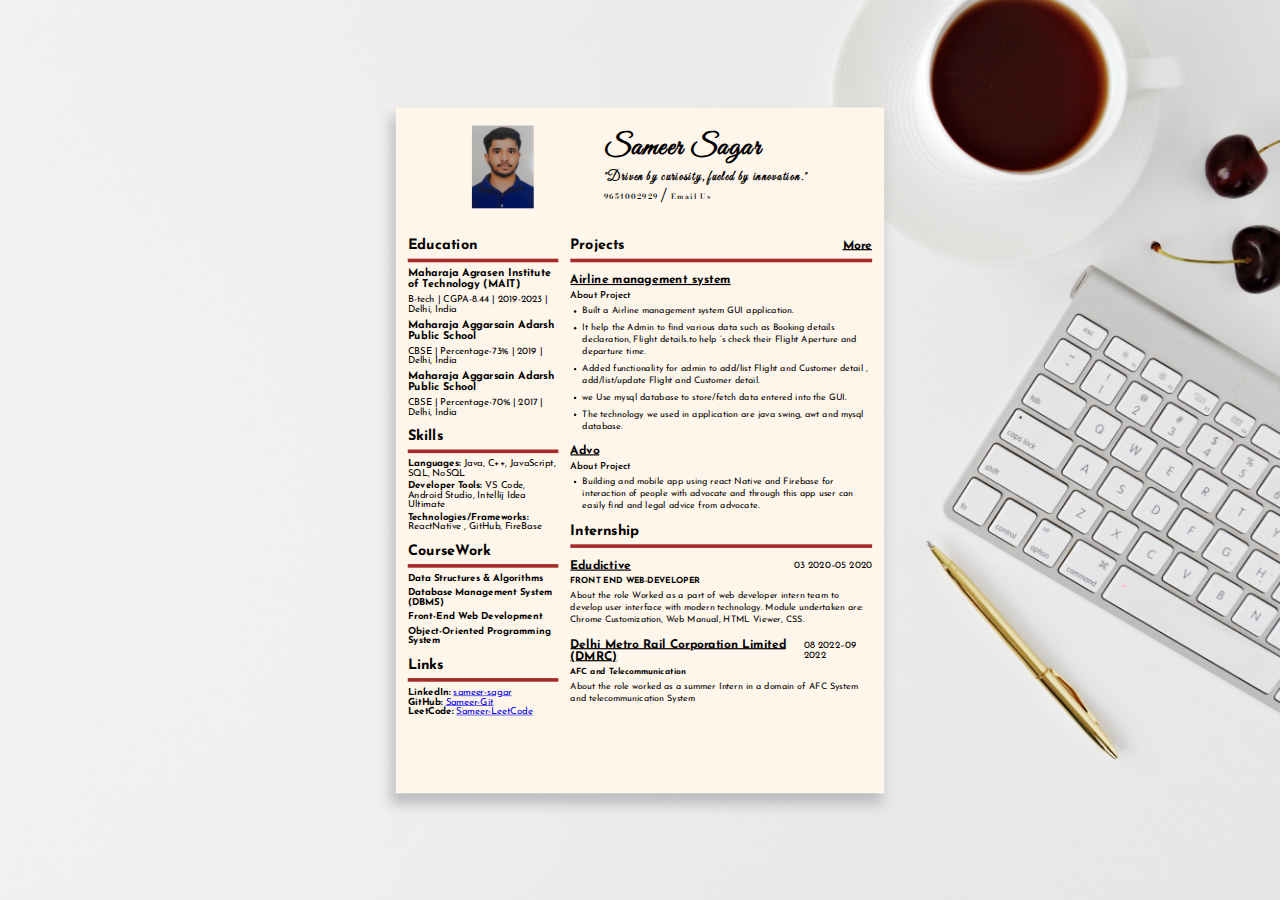
<file: resume.html>
<!DOCTYPE html>
<html lang="en">
  <head>
    <meta charset="UTF-8" />
    <meta name="viewport" content="width=device-width, initial-scale=1.0" />
    <link rel="stylesheet" href="resume.css" />
    <link rel="stylesheet" href="pop.css">
    <title>Sameer Resume</title>
  </head>
  <body>
    <div class="main-container" >
      <div id="container">
        <div class="my-det">
          <img src="image/20220426_160945.jpg" alt="" />
          <div class="my-name">
            <h2>Sameer Sagar</h2>
            <p>"Driven by curiosity, fueled by innovation."</p>
            <p><a href="tel:+919654002929">9654002929</a> | <a href="mailto:sameersagar2001@gmail.com">Email Us</a></p>
          </div>
        </div>

        <div class="below-container">
          <div class="left-container">
            <div class="det-colomns">
              <div class="heading">
                <h2>Education</h2>
              </div>
              <hr/>
              <div class="education-det">
                <div class="collage-name">
                  <h3>Maharaja Agrasen Institute of Technology (MAIT)</h3>   
                </div>
                <div class="program">
                  <p>B-tech | CGPA-8.44 | 2019-2023 | Delhi, India</p>
                </div>
              </div>
              <div class="education-det">
                <div class="collage-name">
                  <h3>Maharaja Aggarsain Adarsh Public School</h3>   
                </div>
                <div class="program">
                  <p>CBSE | Percentage-73% | 2019 | Delhi, India</p>
                </div>
              </div>
              <div class="education-det">
                <div class="collage-name">
                  <h3>Maharaja Aggarsain Adarsh Public School</h3>   
                </div>
                <div class="program">
                  <p>CBSE | Percentage-70% | 2017 | Delhi, India</p>
                </div>
              </div>
             
          </div>
          <div class="det-colomns">
              <div class="heading">
                <h2>Skills</h2>
                
              </div>
              <hr/>
               <div class="skill">
                <p><b>Languages: </b> Java, C++, JavaScript, SQL, NoSQL</p>
                <p><b>Developer Tools: </b>VS Code, Android Studio, Intellij Idea Ultimate</p>
                <p><b>Technologies/Frameworks: </b> ReactNative , GitHub, FireBase</p>
               </div>
          </div>
          <div class="det-colomns">
            <div class="heading">
              <h2>CourseWork</h2>
              
            </div>
            <hr/>
             <div class="coursework">
              <p>Data Structures & Algorithms</p>
              <p>Database Management System (DBMS)</p>
              <p>Front-End Web Development</p>
              <p>Object-Oriented Programming System</p>
             </div>
          </div>
          <div class="det-colomns">
            <div class="heading">
              <h2>Links</h2>
              
            </div>
            <hr/>
            <div class="links">
              <p><b>LinkedIn: </b><a href="https://www.linkedin.com/in/sameer-sagar/">sameer-sagar</a></p>
              <p><b>GitHub: </b><a href="https://github.com/sameer2002">Sameer-Git</a></p>
              <p><b>LeetCode: </b><a href="https://leetcode.com/sameer2001/">Sameer-LeetCode</a></p>
             </div>
             </div>
            </div>
          <div class="right-container">
               
              <div class="det-colomns">
                <div class="heading">
                  <h2>Projects</h2>
                  <a href="#">More</a>
                </div>
                <hr/>
                <div class="project">
                  <h3>Airline management system

                  </h3>
                  <h4>About Project</h4>
                  <ul class="about">
                    <li>Built a Airline management system GUI application.</li>
                    <li>It help the Admin to find various data such as Booking details declaration, Flight details.to help ’s
                      check their Flight Aperture and departure time.</li>
                    <li>Added functionality for admin to add/list Flight and Customer detail , add/list/update Flight and
                      Customer detail.</li>
                    <li>we Use mysql database to store/fetch data entered into the GUI.
                    </li>
                    <li>The technology we used in application are java swing, awt and mysql database.</li>
                  </ul>
                </div>
                <div class="project">
                  <h3>Advo
                  </h3>
                  <h4>About Project</h4>
                  <ul class="about">
                    <li> Building and mobile app using react Native and Firebase for interaction of people
                      with advocate and through this app user can easily find and legal advice from advocate.</li>
                   </ul>
                </div>
             </div>
             <div class="det-colomns">
                <div class="heading">
                  <h2>Internship</h2>
                </div>
                <hr/>
                <div class="internship">
                  <div class="internship-name">
                      <h3>Edudictive</h3>
                      <p>03 2020–05 2020</p>
                  </div>
                  <h4>FRONT END WEB-DEVELOPER</h4>
                  <p> About the role Worked as a part of web developer intern team to develop user interface with
                    modern technology. Module undertaken are: Chrome Customization, Web Manual, HTML
                    Viewer, CSS.</p>
             </div>
             <div class="internship">
              <div class="internship-name">
                  <h3>Delhi Metro Rail Corporation Limited (DMRC)</h3>
                  <p>08 2022–09 2022</p>
              </div>
              <h4>AFC and Telecommunication</h4>
              <p> About the role worked as a summer Intern in a domain of AFC System and telecommunication
                System</p>
         </div>
          </div>
        </div>
      </div>
    </div>
    <script src="resume.js"></script>
  </body>
</html>
</file>
<file: resume.css>
@import url('https://fonts.googleapis.com/css2?family=Bodoni+Moda:opsz,wght@6..96,400;6..96,500;6..96,600;6..96,700;6..96,800&family=Great+Vibes&family=Josefin+Sans:wght@100;200;300;400;500;600;700&display=swap');
*{
    margin: 0;
    padding: 0;
}
body{
/*font-family: 'Bodoni Moda', serif;
font-family: 'Great Vibes', cursive;*/
font-family: 'Josefin Sans', sans-serif;
overflow: hidden;
}

.main-container{
    width: 100%;
    background-color: black;
    background-image: url(image/leone-venter-VieM9BdZKFo-unsplash.jpg);
    height: 100vh;  
    display: flex;
    align-items: center;
    justify-content: center;
    overflow: hidden;
    background-position: center;
    background-repeat: no-repeat;
    background-size: cover;
   
}
#container{
  transform: translateY(100%); /* start position */
  opacity: 0; /* make content invisible initially */

  position: relative;
  top: 0;

  transition: transform 1s;
  box-shadow: -6px 16px 20px 2px #bcbcbc;
    scale: 0.6;
    width: 210mm;
    /* margin: auto; */
    height: 297mm;
    background-color: #fff6eb;
    /*background-image: url(/Images/kiwihug-y_2GC4EhOP4-unsplash.jpg);*/
    background-position: center;
    background-repeat: no-repeat;
    background-size: cover;
    padding: 10px;
  
    
    }
    .my-det>img{
       width: 13%;
    }
    .my-det{
      margin-top: 20px;
        font-family: 'Great Vibes', cursive;
        letter-spacing: 2px;
        font-size: 2em;
        display: flex;
        align-items: center;
        justify-content: space-evenly;
    }
    .my-name{
      display: grid;
      gap: 0.2em;
    }
    .my-name>p{
      font-size: 20px;
      font-weight: 600;

    }
    .my-name>p a{
        text-decoration: none;
        color: black;
        font-size: 12px;
        font-weight: 600;
        font-family: 'Bodoni Moda', serif
    }
    .det-colomns{
      margin-top: 20px;
    }
hr{
    border: 3px solid brown;
    margin-top:10px ;
    margin-bottom: 10px;
 }
 .left-container{
  width: 50%;
  height: 250mm;
  padding: 10px;
 }
 .right-container{
  
  width: 100%;
  height: 250mm;
  padding: 10px;
 }
 .below-container{
    display: flex;
    align-items: center;
    margin-top: 20px;
    justify-content: center;
 }
 .heading>a{
 
   text-decoration: none;
   font-size: 20px;
   font-weight: bold;
   color: black;
   cursor: pointer;
   text-decoration: underline;
 }
 .heading>a:hover{
   color: red;
   transition: ease-in 0.3s;
 }
 .heading{
   display: flex;
   justify-content: space-between;
   align-items: center ;
 }
 .collage-name>h3{
    font-size: 18px;
    font-weight: bold;
 }
 .education-det{
    margin-top: 10px;
    display: grid;  
    gap: 0.5em;  
 }
 .program>p{
    font-size: 16px;
    font-weight: 400;
 }
 .skill{
    display: grid;
    gap: 0.3em;
 }
 .skill>p{
   font-size: 16px;
    font-weight: 400;
 }
 .coursework{
  display: grid;
    gap: 0.5em;
 }
 .links>p a{
  font-size: 16px;
  font-weight: 400;

 }
 p{
  font-size: 16px;
  font-weight: 400;
 }
 .coursework>p{
  font-size: 16px;
    font-weight: 800;
 }
 .project{
  display: grid;
  gap: 0.5em;
  margin-top: 20px;
 }
 .project>h3{
  font-size: 20px;
  text-decoration: underline;
  
 }
 .project>h4{
    font-size: 16px;
    font-weight: 600;
 }
 .about>li{
   font-size: 15px;
   font-weight: 400;
   line-height: 20px;
 }
 .about{
   margin-left: 20px;
   display: grid;
   gap: 0.5em;
 }
 .internship-name{
   display: flex;
   justify-content: space-between;
   align-items: center;
   
 }
 .internship-name>h3{
   font-size: 20px;
   text-decoration: underline;
 }.internship-name>p{
   font-size: 16px;
 }
 .internship{
   display: grid;
   gap: 0.5em;
   margin-top: 20px;
 }
 .internship>h4{
   font-size: 14px;
   font-weight: 800;
 }
 .internship>p{
  font-size: 15px;
   font-weight: 400;
   line-height: 20px;
 }


 @media only screen and (max-width: 600px) {
  #container {
    transform: translateY(100%);
    opacity: 0;
    /* position: relative; */
    top: 0;
    /* transition: transform 1s; */
    /* box-shadow: -6px 16px 20px 2px #bcbcbc; */
    scale: 1;
    width: 91%;
    /* margin: auto; */
    height: 100%;
    /* background-color: #fff6eb; */
    /* background-image: url(/Images/kiwihug-y_2GC4EhOP4-unsplash.jpg); */
    /* background-position: center; */
    /* background-repeat: no-repeat; */
    /* background-size: cover; */
    padding: 10px;
}
.my-name>p {
  font-size: 12px;
  /* font-weight: 600; */
}
.my-name>h2{
  font-size: 24px;
}
.heading>h2{
  font-size: 18px;
}
.collage-name>h3 {
  font-size: 14px;
  /* font-weight: bold; */
}
.program>p {
  font-size: 12px;
  /* font-weight: 400; */
}
.skill>p {
  font-size: 11px;
  /* font-weight: 400; */
}
.coursework>p {
  font-size: 11px;
  /* font-weight: 800; */
}
.about>li {
  font-size: 11px;
  font-weight: 400;
  line-height: 15px;
}
.project>h3 {
  font-size: 14px;
  text-decoration: underline;
}
.project>h4 {
  font-size: 12px;
  font-weight: 600;
}
.about {
  /* margin-left: 20px; */
  /* display: grid; */
  gap: 0.2em;
}
.det-colomns {
  margin-top: 5px;
}
.project {
  display: grid;
  gap: 0.2em;
  margin-top: 11px;
}
.coursework {
  display: grid;
  gap: 0.2em;
}
.education-det {
  margin-top: 5px;
  display: grid;
  gap: 0.2em;
}
p {
  font-size: 11px;
  font-weight: 400;
}
.links>p a {
  font-size: 11px;
  font-weight: 400;
}
.internship-name>h3 {
  font-size: 14px;
  text-decoration: underline;
}
.internship>h4 {
  font-size: 12px;
  font-weight: 800;
}
.internship>p {
  font-size: 11px;
  font-weight: 400;
  line-height: 15px;
}
.internship-name>p {
  font-size: 12px;
}
.internship {
  display: grid;
  gap: 0.2em;
  margin-top: 12px;
}
.main-container {
  /* width: 100%; */
  /* background-color: black; */
  /* background-image: url(image/leone-venter-VieM9BdZKFo-unsplash.jpg); */

 
  /* align-items: center; */
  /* justify-content: center; */
  overflow: scroll; 
  /* background-position: center; */

  /* background-size: cover; */
}
}
</file>
<file: pop.css>
.tooltip {
    visibility:hidden;
    opacity: 0;
    text-align: center;
    border-radius: 6px;
    padding: 5px;
    background-color: white;
    width: 300px;
    height: 300px;
    top: 2em;
    position: absolute;
    z-index: 1;
    opacity: 1;
    transition: 0.3s ease-in;
    box-shadow: 6px 6px 20px 2px #bcbcbc;
    
  }
  .arrow{
    background-color: white;
    width: 30px;
    height: 30px;
    position: absolute;
    rotate: 45deg;
    bottom: 14.78em;
    left: 21px;
    

}
#popup{
    position: relative;
    cursor: pointer;
}
#popup:hover .tooltip{
    visibility: visible;
  opacity: 1;
  
}
</file>
